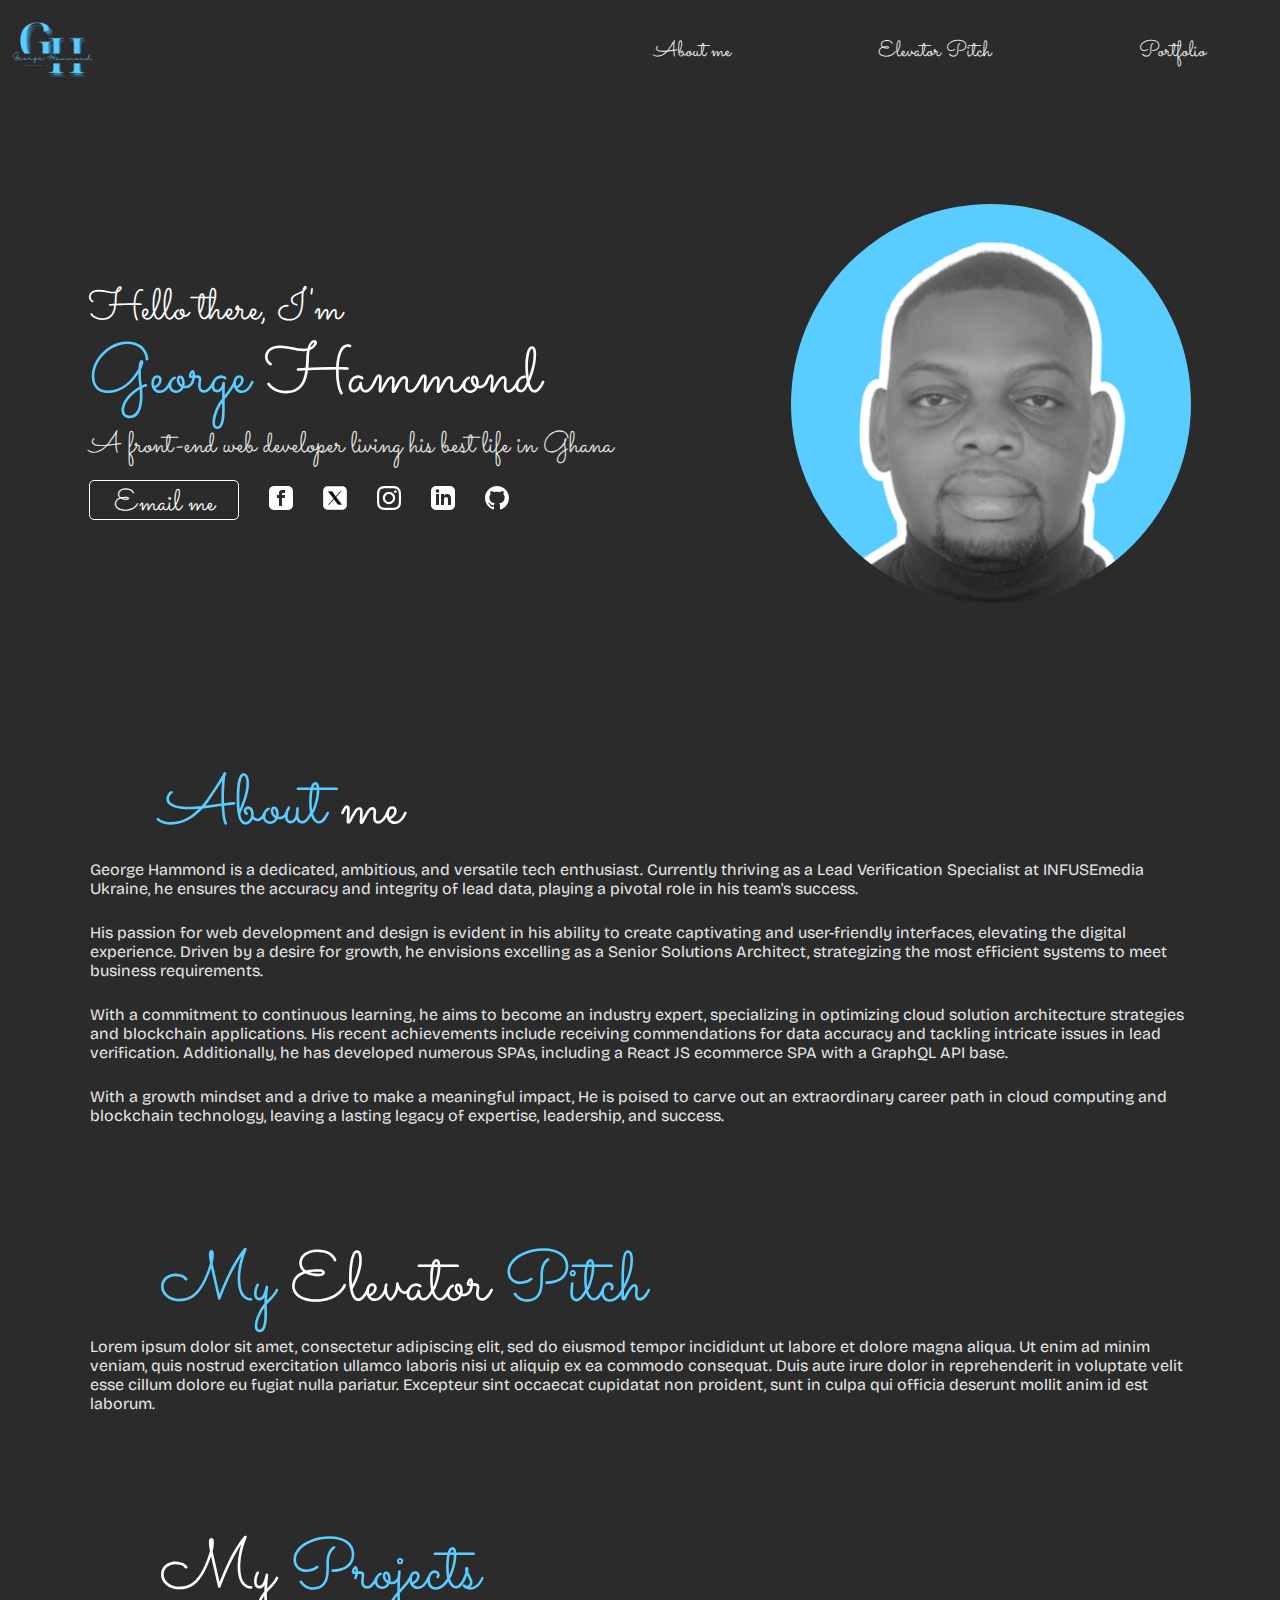
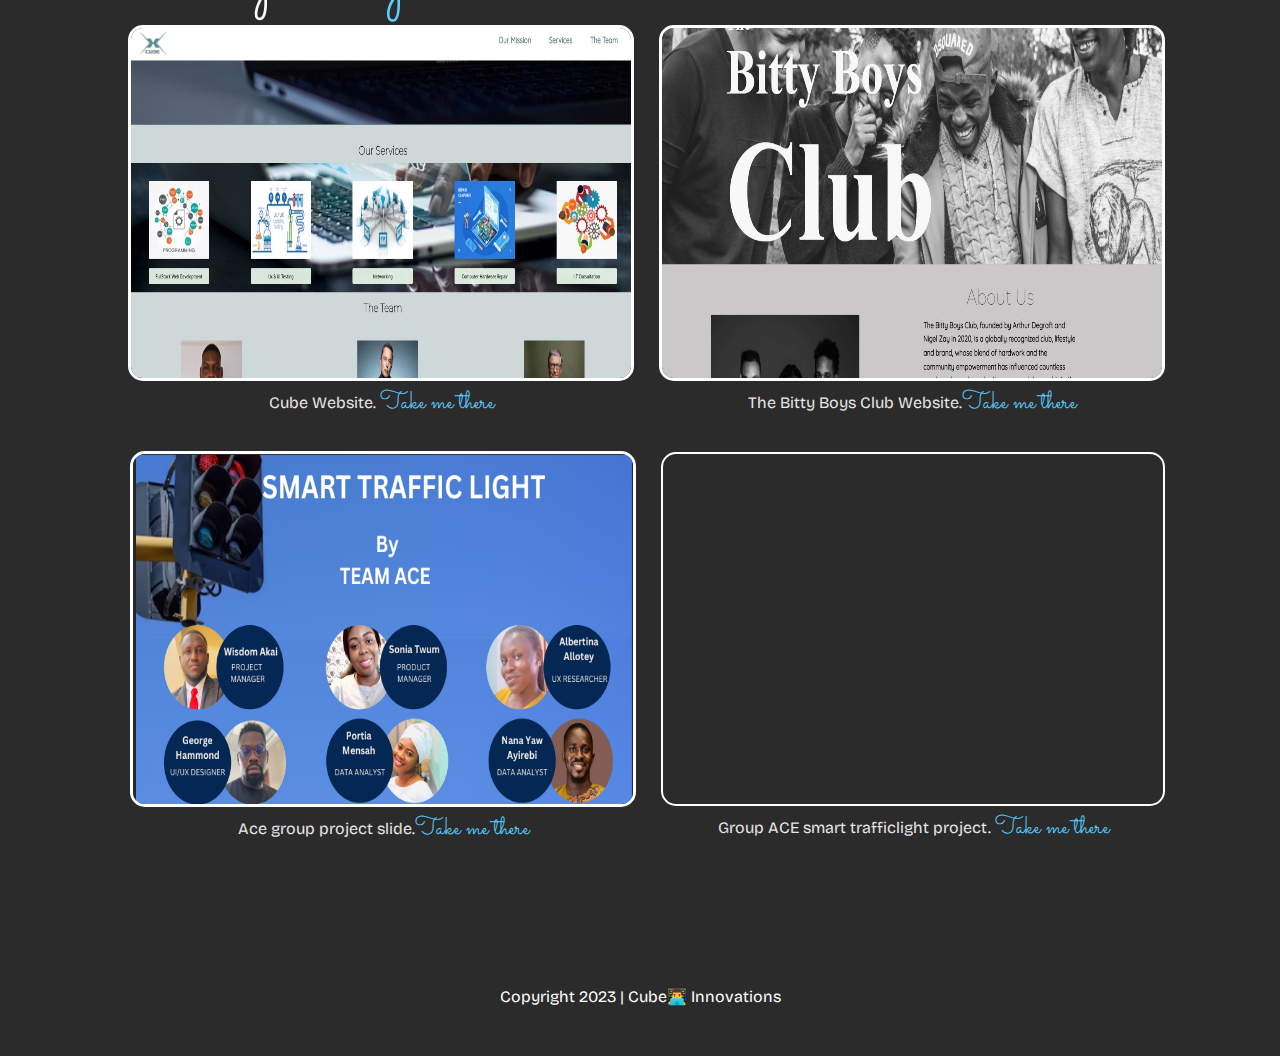
<file: index.html>
<!DOCTYPE html>
<!DOCTYPE html>
<html>
<head>
	<title>My Portfolio</title>
	<link rel="stylesheet" type="text/css" href="./resources/styles/style.css">
	<link href="https://fonts.googleapis.com/css2?family=Imperial+Script&family=Montserrat:ital,wght@0,400;1,100&family=Poppins&family=Quicksand&family=Roboto:wght@100;400&display=swap" rel="stylesheet">
	<link href="https://fonts.googleapis.com/css2?family=Pushster&family=Sacramento&display=swap" rel="stylesheet">
	<link rel="preconnect" href="https://fonts.googleapis.com">
	<link rel="preconnect" href="https://fonts.gstatic.com" crossorigin>
	<link href="https://fonts.googleapis.com/css2?family=Bricolage+Grotesque:opsz,wght@10..48,200;10..48,400&family=Great+Vibes&family=Sacramento&display=swap" rel="stylesheet">
	<link rel="preconnect" href="https://fonts.googleapis.com">
	<link rel="preconnect" href="https://fonts.gstatic.com" crossorigin>
	<link href="https://fonts.googleapis.com/css2?family=Rubik&display=swap" rel="stylesheet">	
</head>
<body>
	<div class="grid">
		<header>
			<div class="nav-section">
			<div class="logo">
				<a href="#"><img src="./resources/images/ghLogo.png" alt="a photo of George on graduation day"></a>
			</div>
				<nav>
					<ul role="presentation" class="navChange">
						<a href="#about-me"><li>About me</li></a>
						<a href="#my-skills"><li>Elevator Pitch</li></a>
						<a href="#my-projects"><li>Portfolio</li></a>
					</ul>
				</nav>
			</div>					
		</header>

		<main>			
			<div class="about-me-section">
				<div class="intro-tag-line">
					<p id="hello">Hello there, I'm</p>
					<p id="name"><span id="light">George </span>Hammond</p>
					<p id="front">A front-end web developer living his best life in Ghana</p>
					<div class="getInTouch">
						<button type="button"><a href="mailto:hammondgeorge2009@hotmail.com">Email me</a></button>
						<div class="social-media-images">
							<a href="https://web.facebook.com/hammondgeorge2009/?_rdc=1&_rdr"><img src="./resources/images/svgs/iconmonstr-facebook-3.svg" alt="facebook icon leading to George's Facebook page"></a>
							<a href="https://twitter.com/1real_Boi_H"><img src="./resources/images/svgs/twitter-x-logo-black-square-rounded-20852.svg" alt="twitter icon leading to George's twitter page""></a>
							<a href="https://www.instagram.com/1real_boi_h/"><img src="./resources/images/svgs/iconmonstr-instagram-11.svg" alt="instagram icon leading to George's instagram page""></a>
							<a href="https://www.linkedin.com/in/employgeorge-hammond-33a2b5140/"><img src="./resources/images/svgs/iconmonstr-linkedin-3.svg" alt="LinkedIn icon leading to to George's linkedIn page""></a>
							<a href="https://github.com/George-Hammond"><img src="./resources/images/svgs/iconmonstr-github-1.svg" alt="github icon leading to George's github page"></a>
						</div>
					</div>
					
				</div>
				<div class="about-me-image">
					<img src="./resources/images/George.png" alt="a photo of George on graduation day">					
				</div>					
			</div>
			<div id="about-me-text">
				<h1 id="about-me">About <span id="me">me</span></h1>	
					<p>
						George Hammond is a dedicated, ambitious, and versatile tech enthusiast. 
						Currently thriving as a Lead Verification Specialist at INFUSEmedia Ukraine, 
						he ensures the accuracy and integrity of lead data,  playing a pivotal role in his team's success.
					</p>
					<p>
						His passion for web development and design is evident in his ability to create captivating and
						 user-friendly interfaces, elevating the digital experience. Driven by a desire for growth, he envisions excelling as a Senior Solutions Architect, 
						 strategizing the most efficient systems to meet business requirements.
					</p>
					<p>
						With a commitment to continuous learning, he aims to become an industry expert, 
						specializing in optimizing cloud solution architecture strategies and blockchain applications. 
						His recent achievements include receiving commendations for data accuracy and tackling intricate issues in lead verification. 
						Additionally, he has developed numerous SPAs, including a React JS ecommerce SPA with a GraphQL API base.
					</p>
					<p>
						With a growth mindset and a drive to make a meaningful impact, 
						He is poised to carve out an extraordinary career path in cloud computing and blockchain technology, 
						leaving a lasting legacy of expertise, leadership, and success.
					</p>
			</div>
			

			<div class="skill-section">
				<div class="skill-section-text">
					<h2 id="my-skills">My <span id="elevator">Elevator</span> Pitch</h2>
				</div>
				<div class="skill-section-image">
					<p>
						Lorem ipsum dolor sit amet, consectetur adipiscing elit, 
						sed do eiusmod tempor incididunt ut labore et dolore magna aliqua. 
						Ut enim ad minim veniam, quis nostrud exercitation ullamco laboris 
						nisi ut aliquip ex ea commodo consequat. Duis aute irure dolor in 
						reprehenderit in voluptate velit esse cillum dolore eu fugiat nulla pariatur. 
						Excepteur sint occaecat cupidatat non proident, sunt in culpa qui officia deserunt mollit anim id est laborum.
					</p>
				</div>
			</div>

			<div class="project-section">
				<h2 id="my-projects"><span>My</span> Projects</h2>
				 <div class="project-section-image">
					<div class="proj">
						<a href="https://george-hammond.github.io/Companyprojectt/" target=”_blank”><img src="./resources/images/company site.jpg"></a>
						<p>Cube Website. <a href="https://george-hammond.github.io/Companyprojectt/" target=”_blank”>Take me there</a></p>
					</div>
					<div class="proj">
						<a href="https://george-hammond.github.io/responsiveClubWebsite/" target=”_blank”><img src="./resources/images/The bitty boys club.jpg"></a>
						<p>The Bitty Boys Club Website.<a href="https://george-hammond.github.io/responsiveClubWebsite/" target=”_blank”>Take me there</a></p>
					</div>
					<div class="proj">
						<a href="https://drive.google.com/file/d/19rbN0b4SExSMg6vDZo_8h7SWSsLoYv14/view" target=”_blank”><img src="./resources/images/group project.PNG"></a>
						<p>Ace group project slide.<a href="https://drive.google.com/file/d/19rbN0b4SExSMg6vDZo_8h7SWSsLoYv14/view" target=”_blank”>Take me there</a></p>
					</div>
					<div class="proj">
						<iframe width="500" height="400" src="https://www.youtube.com/embed/qq0wwpZO0uM" title="YouTube video player" frameborder="0" allow="accelerometer; autoplay; clipboard-write; encrypted-media; gyroscope; picture-in-picture; web-share" allowfullscreen></iframe>
						<p>Group ACE smart trafficlight project. <a href="https://youtu.be/qq0wwpZO0uM" target=”_blank”>Take me there</a></p>
					</div>
				</div> 
			
			</div>
		</main>
		<footer>
			<div class="footer-copy">
				<p>Copyright 2023 | Cube👨‍💻 Innovations</p>
			</div>
		</footer>
	</div>		
</body>
</html>
</file>
<file: resources/styles/style.css>
/*font-family: 'Bricolage Grotesque', sans-serif;
font-family: 'Great Vibes', cursive;
font-family: 'Sacramento', cursive;
*/
*{
    margin: 0;
}
body{
    background-color: #2b2b2b;
    margin: 0;
}

.nav-section{    
    display: flex;
    align-items: center;
    justify-content: space-between;
    margin: auto;
    margin-bottom: 100px;
}

.nav-section > .logo > a > img{
    width: 100px;
    height: 100px;
}

.nav-section > nav > ul {
    display: flex;
    justify-content: space-around;
    align-items: center;
    width: 700px;
} 

.nav-section > nav > ul > a {
    color: aliceblue;
    text-decoration: none;
    list-style-type: none;
    font-family: 'Sacramento', cursive;
    font-size: 22px;
    font-weight: 500;
}

.nav-section > nav > ul > a:hover {
    color: #59cdff;
}

main > .about-me-section{
    display: flex;
    justify-content: space-around;
    align-items: center;
    margin-bottom: 150px;
}

main > .about-me-section > .intro-tag-line{
    color: #ffffff;
    font-family: 'Rubik', sans-serif;
}

main > .about-me-section > .intro-tag-line > #hello{
    font-size: 44px;
    line-height: 36.7px;
    letter-spacing: 0px;
    font-weight: 50;
    font-family: 'Sacramento', cursive;
    margin-bottom: 20px;
}

main > .about-me-section > .intro-tag-line > #name{
    font-size: 70px;
    line-height: 60px;
    font-family: 'Sacramento', cursive;
    letter-spacing: 0px;
    margin-bottom: 25px;
    position: relative;
    cursor: pointer;
}

main > .about-me-section > .intro-tag-line > #name::after{
    content: '';
    position: absolute;
    width: 100%;
    height: 0.175rem;
    background: #59cdff;
    left: 0;
    bottom: 0;
    transform: scale(0,1);
    transform-origin: 0 100%;
    transition: transform 0.5s ease;
}

main > .about-me-section > .intro-tag-line > #name:hover::after{
    transform: scale(1,1);
}

main > .about-me-section > .intro-tag-line > #name> #light{
    color: #59cdff;
}

main > .about-me-section > .intro-tag-line > #front{
    font-size:  30px;
    line-height: 27px;
    color: #e6e6e6;
    font-family: 'Sacramento', cursive;
    margin-bottom: 20px;
    
}

main > .about-me-section > .about-me-image > img{
    width: 400px;
    height: 400px;
    border-radius: 250px;
}

main > .about-me-section > .intro-tag-line > .getInTouch {
    display: flex;
    justify-content: flex-start;
    align-items: center;
    width: 500px;
}
main > .about-me-section > .intro-tag-line > .getInTouch > button {
    width: 150px;
    height: 40px;
    border-radius: 5px;
    border: 1px solid #ffffff;
    color: #ffffff;
    background-color: #2b2b2b;
}

main > .about-me-section > .intro-tag-line > .getInTouch > button > a {
    text-decoration: none;
    color: #ffffff;
    font-family: 'Sacramento', cursive;
    font-size: 30px;
}

main > .about-me-section > .intro-tag-line > .getInTouch > button:hover{
    background-color: #59cdff;
    border: none;
    font-weight: bold;
       
    
}

main > .about-me-section > .intro-tag-line > .getInTouch > button > a:hover{
    color: #2b2b2b;
}

main > .about-me-section > .intro-tag-line > .getInTouch > .social-media-images {
    display: flex;
    width: 300px;
    justify-content: space-evenly;
    align-items: center;
}

main > .about-me-section > .intro-tag-line > .getInTouch > .social-media-images > a >img:hover{
    fill:#59cdff;
}

main > #about-me-text{
    margin: auto;
    width: 1100px;
    margin-bottom: 110px;
}

main > #about-me-text > h1{
    color: #59cdff;
    font-family: 'Sacramento', cursive;
    font-size: 70px;
    font-weight: 300;
    margin-left: 70px;
}

main > #about-me-text > h1 > #me{
    color: #fff;
}

main > #about-me-text > p{
    color: #e6e6e6;
    font-size: 16px;
    font-family: 'Bricolage Grotesque', sans-serif;
    margin-bottom: 25px;
    text-align: left;
}

main > .skill-section{
    margin: auto;
    width: 1100px;
    margin-bottom: 110px;
}

main > .skill-section> .skill-section-text > h2{
    color: #59cdff;
    font-family: 'Sacramento', cursive;
    font-size: 70px;
    font-weight: 300;
    margin-left: 70px;
}

main > .skill-section> .skill-section-text > h2 > #elevator{
    color: #fff;
}

main > .skill-section > .skill-section-image > p{
    color: #e6e6e6;
    font-size: 16px;
    font-family: 'Bricolage Grotesque', sans-serif;
    margin-bottom: 20px;
    text-align: left;
}

main > .project-section {
    margin: auto;
    width: 1100px;
    margin-bottom: 110px;
}

main > .project-section > h2 {
    color: #59cdff;
    font-family: 'Sacramento', cursive;
    font-size: 70px;
    font-weight: 300;
    margin-left: 70px;
}

main > .project-section > h2 > span{
    color: #fff
}

main > .project-section > .project-section-image {
    display: flex;
    flex-wrap: wrap;
    justify-content: flex-end;
    align-items: center;
    width: 1100px;
}

main > .project-section > .project-section-image > .proj{
    margin-bottom: 30px;
    margin-right: 25px;
}
main > .project-section > .project-section-image > .proj > a > img{
    width: 500px;
    height: 350px;
    border: 3px solid #fff; 
    border-radius: 15px;   
}

main > .project-section > .project-section-image > .proj > iframe{
    width: 500px;
    height: 350px;
    border: 2px solid #fff;
    border-radius: 15px;
}

main > .project-section > .project-section-image > .proj > p{
    font-size: 16px;
    color: #e6e6e6;
    text-align: center;
    font-family: 'Bricolage Grotesque', sans-serif;
}

main > .project-section > .project-section-image > .proj > p > a{
    color: #59cdff;
    font-family: 'Sacramento', cursive;
    font-size: 25px;
    text-decoration: none;
}

main > .project-section > .project-section-image > .proj > p > a:hover{
    color: #59cdff62;
}
footer > .footer-copy {
    font-family: 'Bricolage Grotesque', sans-serif;
    text-align: center;
    color: #fff;
    margin-bottom: 50px;
}
</file>
